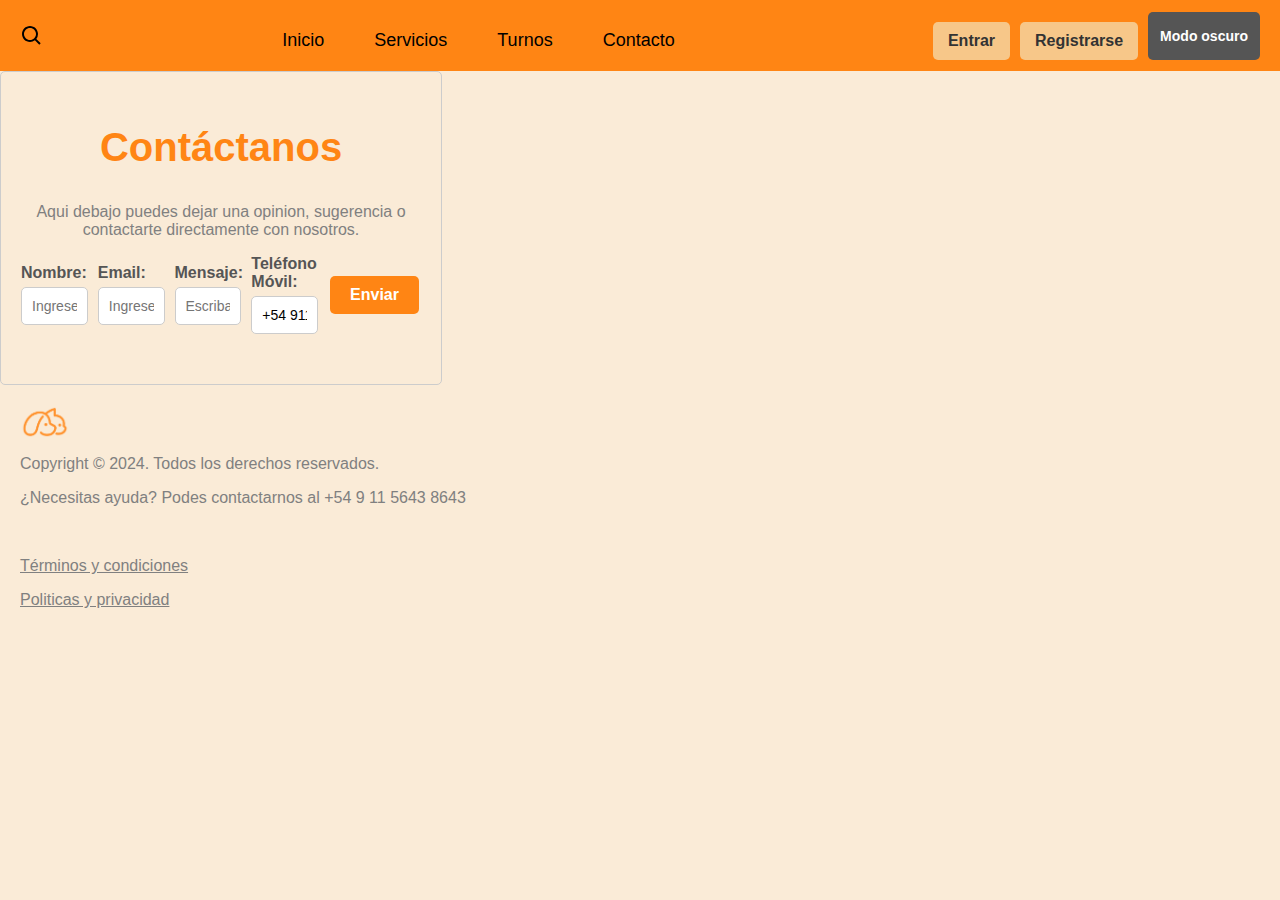
<file: contacto.html>
<!DOCTYPE html>
<html lang="en">
<head>
    <meta charset="UTF-8">
    <meta name="viewport" content="width=device-width, initial-scale=1.0">
    <meta name = "description" content="Sitio web de PetPals, el sitio web ideal para contratar servicios para tu mascota. Donde las mascotas son nuestra prioridad.">
    <meta name = "keywords" content="Pagina, Web, PetPals, animal, mascota, perro, gato, servicios, dueños, Argentina">
    <meta name="canonical" content="www.PetPals.com">
    <meta name="robots" content="www.PetPals.com">
    <meta name="author" content="Carolina Vazquez">
    <meta name="publisher" content="PetPals">
    <title> Petpals</title>
    <link rel="stylesheet" href="styles.css">
    <script src="script.js"></script>
    <title>Contacto</title>
</head>

<body>
    <nav class="navbar">
        <div class="navbar-left">
            <img src="./img/search-regular-24.png" alt="Buscar" class="lupa-icon">
        </div>
        
        <button class="navbar-toggle" aria-label="Abrir menú">
            <span class="navbar-toggle-icon"></span>
            <span class="navbar-toggle-icon"></span>
            <span class="navbar-toggle-icon"></span>
        </button>
    
        <ul class="navbar-center">
            <li><a href="index.html">Inicio</a></li>
            <li><a href="servicios.html">Servicios</a></li>
            <li><a href="turnos.html">Turnos</a></li>
            <li><a href="#">Contacto</a></li>
        </ul>
    
        <div class="navbar-right">
            <a href="iniciosesion.html"><button class="btn"><b>Entrar</b></button></a>
            <a href="registrarse.html"><button class="btn"><b>Registrarse</b></button></a>
            <button id="bdark" class="btn btn-darkmode"><b>Modo oscuro</b></button>
        </div>
    </nav>
    




    <form action="index.html" onsubmit="return enviarCorreo()">

    <div class="texto-contacto">
        <h2> Contáctanos</h2>
        <p>Aqui debajo puedes dejar una opinion, sugerencia o contactarte directamente con nosotros.</p>
    </div>
    
    <div class="fomucontacto">
        <form action="" method="post">
            <div>
                <label for="nombre"><b>Nombre:</b></label>
                <input type="text" id="nombre" name="nombre" placeholder="Ingrese su nombre" required>
            </div>
            <div>
                <label for="email"><b>Email:</b></label>
                <input type="email" id="email" name="email" placeholder="Ingrese su correo electronico" required>
            </div>
            <div>
                <label for="mensaje"><b>Mensaje:</b></label>
                <input type="text" textarea id="mensaje" name="mensaje" minlength="10" maxlength="150" placeholder="Escriba su mensaje aqui" required></textarea>
            </div>
            <div>
                <label for="telefono"><b>Teléfono Móvil:</b></label>
                <input type="text" input type="tel" id="telefono" name="telefono"  value="+54 911" placeholder="Ingrese su telefono">
            </div>
            <div>
                <button type="submit" class="boton-contacto"><b>Enviar</b></button>
            </div>
        </form>
    </div>


        <footer>
            <div class="footer-box">
                <img src="img/Mesa de trabajo 1_5@3x.png" alt="logochiquito">        
            </div> 
    
                <p>Copyright © 2024. Todos los derechos reservados.</p> 
                <p>¿Necesitas ayuda? Podes contactarnos al +54 9 11 5643 8643</p> <br>
                <p> <u>Términos y condiciones</u></p>
                <p> <u>Politicas y privacidad</u></p>
        </footer>

        <script>
            const bdark = document.querySelector ('#bdark'); 
            const body = document.querySelector ('body');
            bdark.addEventListener ('click', e =>{
                body.classList.toggle('darkmode');
            });          
        </script>

        <script src="script.js"></script>
</body>
</html>
</file>
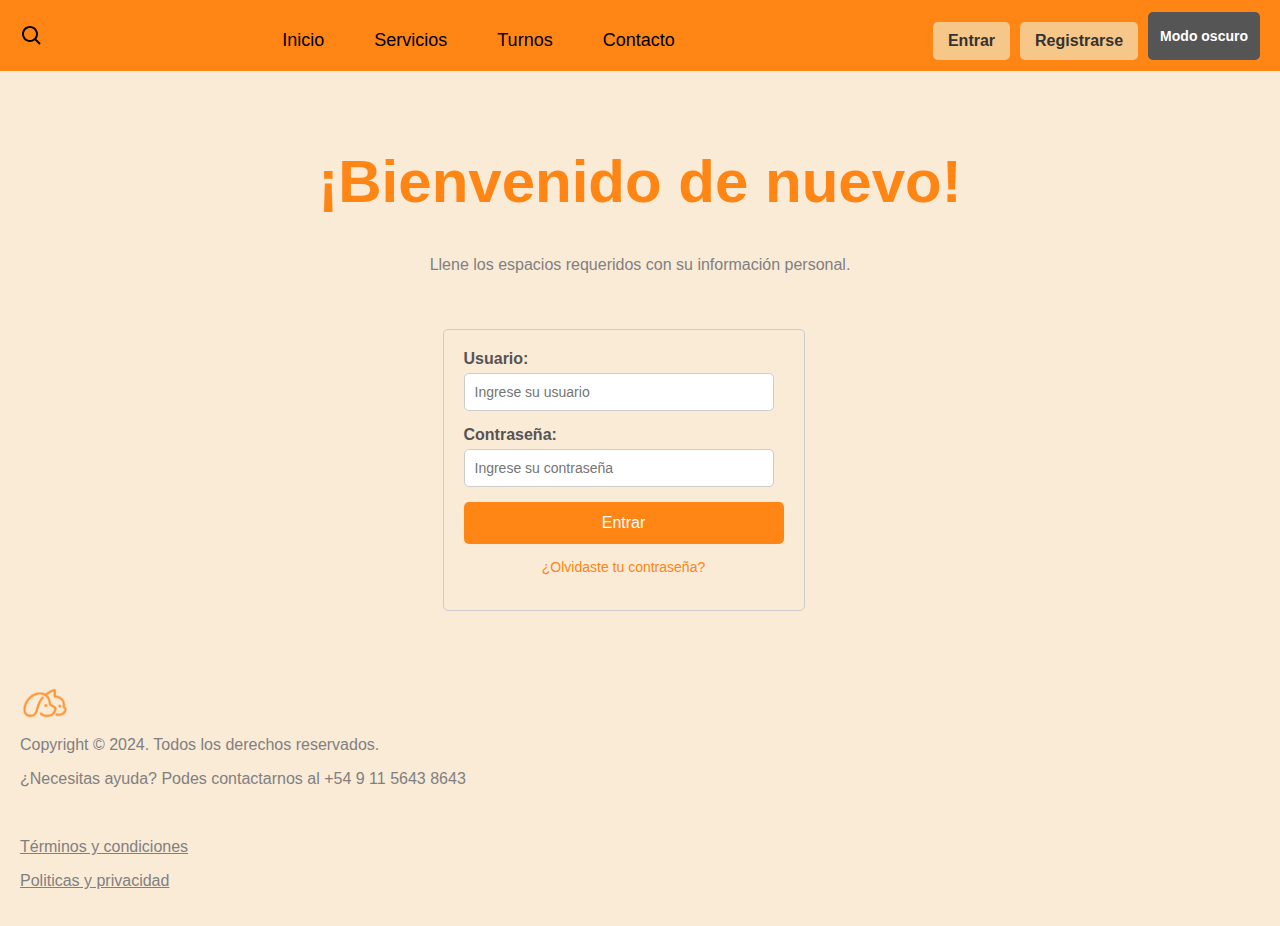
<file: iniciosesion.html>
<!DOCTYPE html>
<html lang="en">
<head>
    <meta charset="UTF-8">
    <meta name="viewport" content="width=device-width, initial-scale=1.0">
    <meta name = "description" content="Sitio web de PetPals, el sitio web ideal para contratar servicios para tu mascota. Donde las mascotas son nuestra prioridad.">
    <meta name = "keywords" content="Pagina, Web, PetPals, animal, mascota, perro, gato, servicios, dueños, Argentina">
    <meta name="canonical" content="www.PetPals.com">
    <meta name="robots" content="www.PetPals.com">
    <meta name="author" content="Carolina Vazquez">
    <meta name="publisher" content="PetPals">
    <title> Petpals</title>
    <link rel="stylesheet" href="styles.css">
    <script src="script.js"></script>
    <title>Iniciar Sesion</title>
</head>

<body>
    <nav class="navbar">
        <div class="navbar-left">
            <img src="./img/search-regular-24.png" alt="Buscar" class="lupa-icon">
        </div>
        
        <button class="navbar-toggle" aria-label="Abrir menú">
            <span class="navbar-toggle-icon"></span>
            <span class="navbar-toggle-icon"></span>
            <span class="navbar-toggle-icon"></span>
        </button>
    
        <ul class="navbar-center">
            <li><a href="index.html">Inicio</a></li>
            <li><a href="servicios.html">Servicios</a></li>
            <li><a href="turnos.html">Turnos</a></li>
            <li><a href="contacto.html">Contacto</a></li>
        </ul>
    
        <div class="navbar-right">
            <a href="#"><button class="btn"><b>Entrar</b></button></a>
            <a href="registrarse.html"><button class="btn"><b>Registrarse</b></button></a>
            <button id="bdark" class="btn btn-darkmode"><b>Modo oscuro</b></button>
        </div>
    </nav>
    

    <br>
    <br>


    <header> 
        <div class="spacer"></div>
            <div class="centrado">
                <h1>¡Bienvenido de nuevo!</h1>
                <p>Llene los espacios requeridos con su información personal.</p>
            </div>
        </header>




        
        <div class="formuiniciosesion">
            <form id="loginForm" action="index.html" method="post">
                <div class="grupo-login-unico">
                    <label for="usuario">Usuario:</label>
                    <input type="text" id="usuario" name="usuario" placeholder="Ingrese su usuario" required minlength="5">
                </div>
                <div class="grupo-login-unico">
                    <label for="contrasena">Contraseña:</label>
                    <input type="password" id="contrasena" name="contrasena" placeholder="Ingrese su contraseña" required minlength="5">
                </div>
                <div class="grupo-login-unico">
                    <button type="submit" class="btn-login-unico">Entrar</button>
                </div>
                <div class="grupo-login-unico">
                    <a href="#">¿Olvidaste tu contraseña?</a>
                </div>
            </form>
        </div>

        <footer>
            <div class="footer-box">
                <img src="img/Mesa de trabajo 1_5@3x.png" alt="logochiquito">        
            </div> 
    
                <p>Copyright © 2024. Todos los derechos reservados.</p> 
                <p>¿Necesitas ayuda? Podes contactarnos al +54 9 11 5643 8643</p> <br>
                <p> <u>Términos y condiciones</u></p>
                <p> <u>Politicas y privacidad</u></p>
        </footer>

        <script>
            const bdark = document.querySelector ('#bdark'); 
            const body = document.querySelector ('body');
            bdark.addEventListener ('click', e =>{
                body.classList.toggle('darkmode');
            });          
        </script>
</body>
</html>
</file>
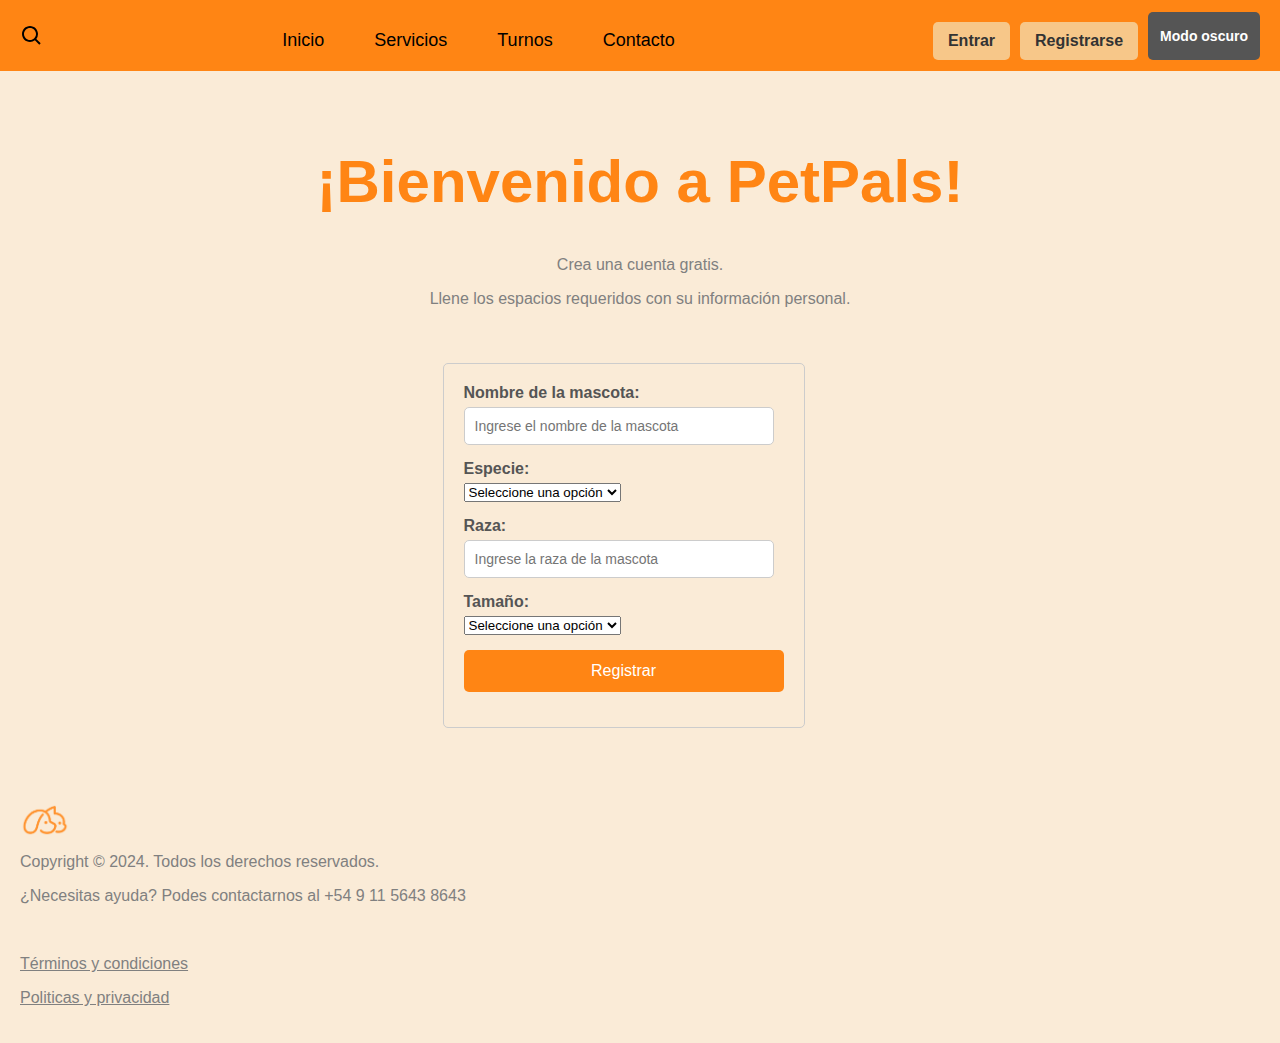
<file: registrarmascota.html>
<!DOCTYPE html>
<html lang="en">
<head>
    <meta charset="UTF-8">
    <meta name="viewport" content="width=device-width, initial-scale=1.0">
    <meta name = "description" content="Sitio web de PetPals, el sitio web ideal para contratar servicios para tu mascota. Donde las mascotas son nuestra prioridad.">
    <meta name = "keywords" content="Pagina, Web, PetPals, animal, mascota, perro, gato, servicios, dueños, Argentina">
    <meta name="canonical" content="www.PetPals.com">
    <meta name="robots" content="www.PetPals.com">
    <meta name="author" content="Carolina Vazquez">
    <meta name="publisher" content="PetPals">
    <title> Petpals</title>
    <link rel="stylesheet" href="styles.css">
    <script src="script.js"></script>
    <title>Registrarse</title>
</head>

<body>
    <nav class="navbar">
        <div class="navbar-left">
            <img src="./img/search-regular-24.png" alt="Buscar" class="lupa-icon">
        </div>
        
        <button class="navbar-toggle" aria-label="Abrir menú">
            <span class="navbar-toggle-icon"></span>
            <span class="navbar-toggle-icon"></span>
            <span class="navbar-toggle-icon"></span>
        </button>
    
        <ul class="navbar-center">
            <li><a href="index.html">Inicio</a></li>
            <li><a href="servicios.html">Servicios</a></li>
            <li><a href="turnos.html">Turnos</a></li>
            <li><a href="contacto.html">Contacto</a></li>
        </ul>
    
        <div class="navbar-right">
            <a href="iniciosesion.html"><button class="btn"><b>Entrar</b></button></a>
            <a href="registrarse.html"><button class="btn"><b>Registrarse</b></button></a>
            <button id="bdark" class="btn btn-darkmode"><b>Modo oscuro</b></button>
        </div>
    </nav>
    

    <br>
    <br>


    <header> 
        <div class="spacer"></div>
            <div class="centrado">
                <h1>¡Bienvenido a PetPals!</h1>
                <p>Crea una cuenta gratis.</p>
                <p>Llene los espacios requeridos con su información personal.</p>
            </div>
        </header>



        <div class="formu-registro">
            <form action="index.html" method="post">
                <div class="grupo-registro-unico">
                    <label for="nombre-mascota">Nombre de la mascota:</label>
                    <input type="text" id="nombre-mascota" name="nombre-mascota" placeholder="Ingrese el nombre de la mascota" required>
                </div>
                <div class="grupo-registro-unico">
                    <label for="especie">Especie:</label>
                    <select id="especie" name="especie" required>
                        <option value="">Seleccione una opción</option>
                        <option value="perro">Perro</option>
                        <option value="gato">Gato</option>
                    </select>
                </div>
                <div class="grupo-registro-unico">
                    <label for="raza">Raza:</label>
                    <input type="text" id="raza" name="raza" placeholder="Ingrese la raza de la mascota" required>
                </div>
                <div class="grupo-registro-unico">
                    <label for="tamanio">Tamaño:</label>
                    <select id="especie" name="especie" required>
                        <option value="">Seleccione una opción</option>
                        <option value="Pequeño">Pequeño</option>
                        <option value="Mediano">Mediano</option>
                        <option value="Grande">Grande</option>
                    </select>
                </div>
                <div class="grupo-registro-unico">
                    <button type="submit" class="btn-registrar-unico">Registrar</button>
                </div>
            </form>
        </div>
        
        


        <footer>
            <div class="footer-box">
                <img src="img/Mesa de trabajo 1_5@3x.png" alt="logochiquito">        
            </div> 
    
                <p>Copyright © 2024. Todos los derechos reservados.</p> 
                <p>¿Necesitas ayuda? Podes contactarnos al +54 9 11 5643 8643</p> <br>
                <p> <u>Términos y condiciones</u></p>
                <p> <u>Politicas y privacidad</u></p>
        </footer>

        <script>
            const bdark = document.querySelector ('#bdark'); 
            const body = document.querySelector ('body');
            bdark.addEventListener ('click', e =>{
                body.classList.toggle('darkmode');
            });          
        </script>
</body>
</html>
</file>
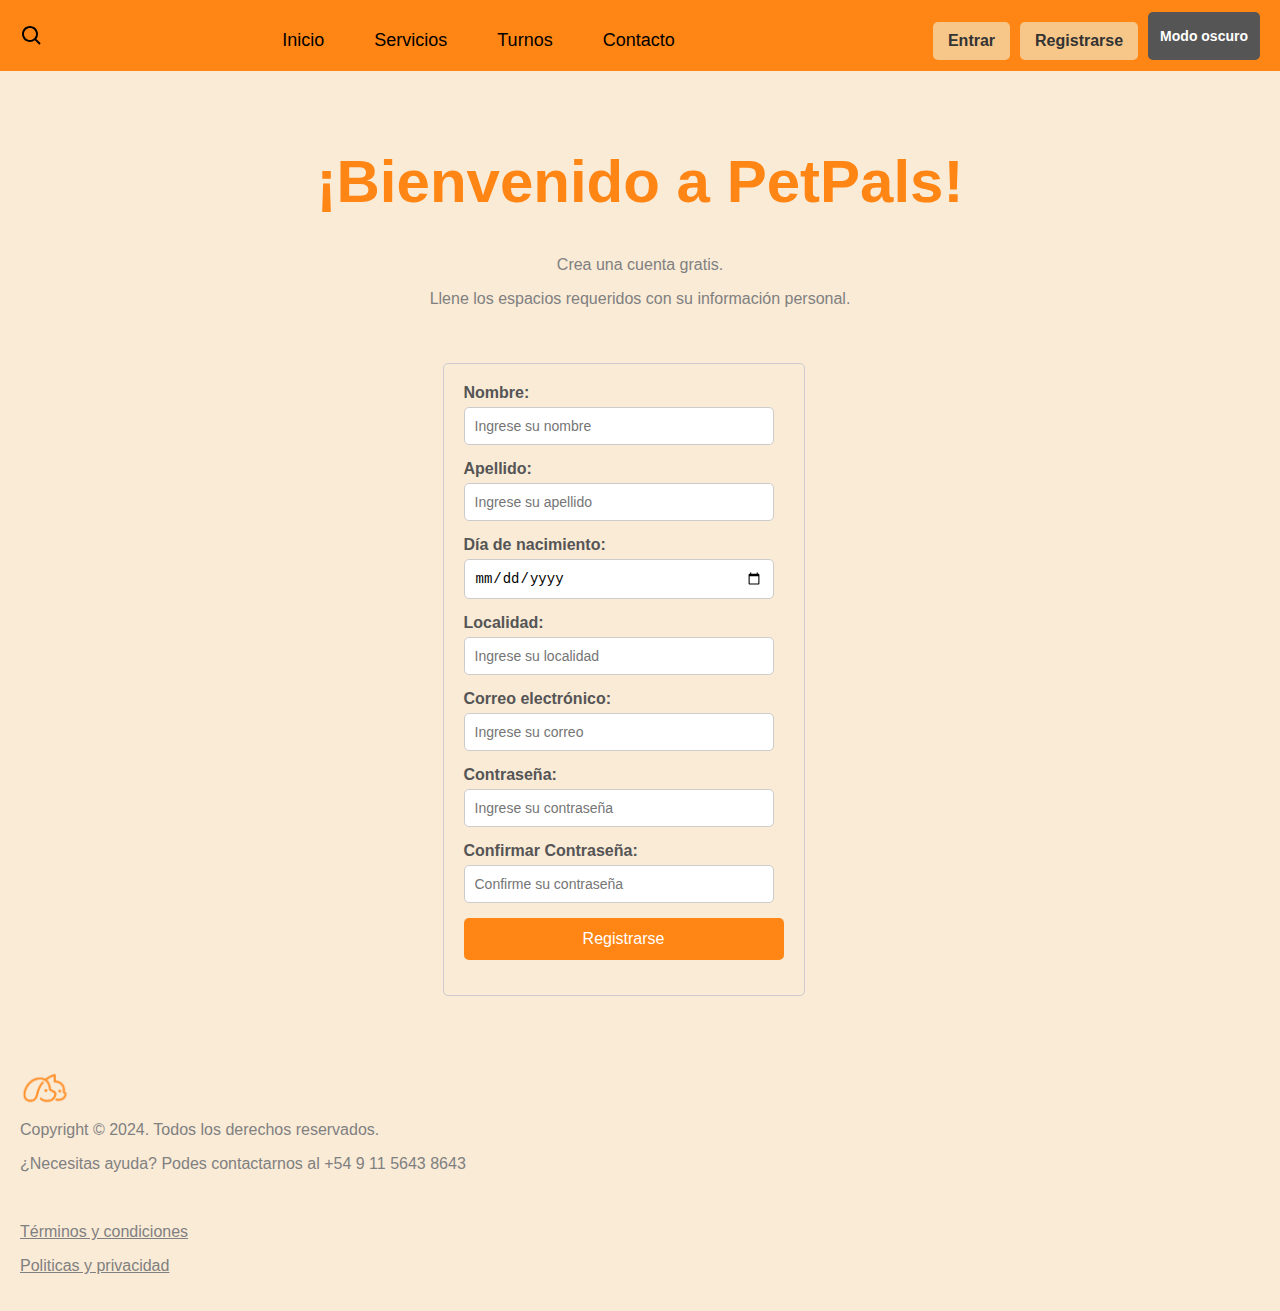
<file: registrarse.html>
<!DOCTYPE html>
<html lang="en">
<head>
    <meta charset="UTF-8">
    <meta name="viewport" content="width=device-width, initial-scale=1.0">
    <meta name = "description" content="Sitio web de PetPals, el sitio web ideal para contratar servicios para tu mascota. Donde las mascotas son nuestra prioridad.">
    <meta name = "keywords" content="Pagina, Web, PetPals, animal, mascota, perro, gato, servicios, dueños, Argentina">
    <meta name="canonical" content="www.PetPals.com">
    <meta name="robots" content="www.PetPals.com">
    <meta name="author" content="Carolina Vazquez">
    <meta name="publisher" content="PetPals">
    <title> Petpals</title>
    <link rel="stylesheet" href="styles.css">
    <script src="script.js"></script>
    <title>Registrarse</title>
</head>

<body>
    <nav class="navbar">
        <div class="navbar-left">
            <img src="./img/search-regular-24.png" alt="Buscar" class="lupa-icon">
        </div>
        
        <button class="navbar-toggle" aria-label="Abrir menú">
            <span class="navbar-toggle-icon"></span>
            <span class="navbar-toggle-icon"></span>
            <span class="navbar-toggle-icon"></span>
        </button>
    
        <ul class="navbar-center">
            <li><a href="index.html">Inicio</a></li>
            <li><a href="servicios.html">Servicios</a></li>
            <li><a href="turnos.html">Turnos</a></li>
            <li><a href="contacto.html">Contacto</a></li>
        </ul>
    
        <div class="navbar-right">
            <a href="iniciosesion.html"><button class="btn"><b>Entrar</b></button></a>
            <a href="#"><button class="btn"><b>Registrarse</b></button></a>
            <button id="bdark" class="btn btn-darkmode"><b>Modo oscuro</b></button>
        </div>
    </nav>
    

    <br>
    <br>


    <header> 
        <div class="spacer"></div>
            <div class="centrado">
                <h1>¡Bienvenido a PetPals!</h1>
                <p>Crea una cuenta gratis.</p>
                <p>Llene los espacios requeridos con su información personal.</p>
            </div>
        </header>



        <div class="formu-registro">
            <form action="registrarmascota.html" method="post">
                <div class="grupo-registro-unico">
                    <label for="nombre">Nombre:</label>
                    <input type="text" id="nombre" name="nombre" placeholder="Ingrese su nombre" required>
                </div>
                <div class="grupo-registro-unico">
                    <label for="apellido">Apellido:</label>
                    <input type="text" id="apellido" name="apellido" placeholder="Ingrese su apellido" required>
                </div>
                <div class="grupo-registro-unico">
                    <label for="nacimiento">Día de nacimiento:</label>
                    <input type="date" id="nacimiento" name="nacimiento" required>
                </div>
                <div class="grupo-registro-unico">
                    <label for="localidad">Localidad:</label>
                    <input type="text" id="localidad" name="localidad" placeholder="Ingrese su localidad" required>
                </div>
                <div class="grupo-registro-unico">
                    <label for="email">Correo electrónico:</label>
                    <input type="email" id="email" name="email" placeholder="Ingrese su correo" required>
                </div>
                <div class="grupo-registro-unico">
                    <label for="contrasena">Contraseña:</label>
                    <input type="password" id="contrasena" name="contrasena" placeholder="Ingrese su contraseña" required>
                </div>
                <div class="grupo-registro-unico">
                    <label for="confirmar-contrasena">Confirmar Contraseña:</label>
                    <input type="password" id="confirmar-contrasena" name="confirmar-contrasena" placeholder="Confirme su contraseña" required>
                </div>
        
                <div class="grupo-registro-unico">
                    <button type="submit" class="btn-registrar-unico">Registrarse</button>
                </div>
            </form>
        </div>
        
        


        <footer>
            <div class="footer-box">
                <img src="img/Mesa de trabajo 1_5@3x.png" alt="logochiquito">        
            </div> 
    
                <p>Copyright © 2024. Todos los derechos reservados.</p> 
                <p>¿Necesitas ayuda? Podes contactarnos al +54 9 11 5643 8643</p> <br>
                <p> <u>Términos y condiciones</u></p>
                <p> <u>Politicas y privacidad</u></p>
        </footer>

        <script>
            const bdark = document.querySelector ('#bdark'); 
            const body = document.querySelector ('body');
            bdark.addEventListener ('click', e =>{
                body.classList.toggle('darkmode');
            });          
        </script>
</body>
</html>
</file>
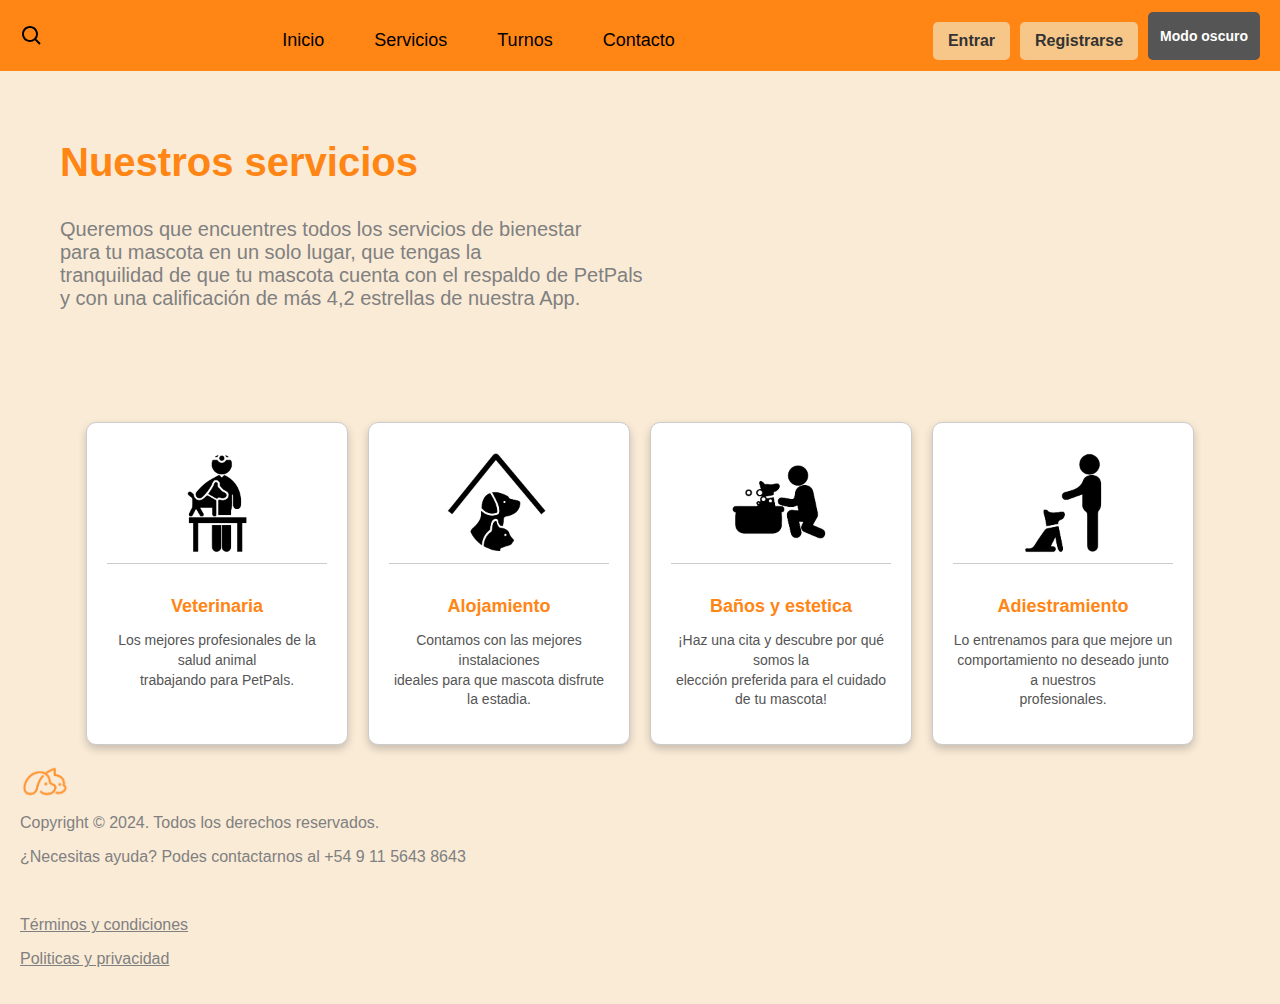
<file: servicios.html>
<!DOCTYPE html>
<html lang="en">
<head>
    <meta charset="UTF-8">
    <meta name="viewport" content="width=device-width, initial-scale=1.0">
    <meta name = "description" content="Sitio web de PetPals, el sitio web ideal para contratar servicios para tu mascota. Donde las mascotas son nuestra prioridad.">
    <meta name = "keywords" content="Pagina, Web, PetPals, animal, mascota, perro, gato, servicios, dueños, Argentina">
    <meta name="canonical" content="www.PetPals.com">
    <meta name="robots" content="www.PetPals.com">
    <meta name="author" content="Carolina Vazquez">
    <meta name="publisher" content="PetPals">
    <title> Petpals</title>
    <link rel="stylesheet" href="styles.css">
    <script src="script.js"></script>
    <title>Servicios</title>
</head>

<body>
    <nav class="navbar">
        <div class="navbar-left">
            <img src="./img/search-regular-24.png" alt="Buscar" class="lupa-icon">
        </div>
        
        <button class="navbar-toggle" aria-label="Abrir menú">
            <span class="navbar-toggle-icon"></span>
            <span class="navbar-toggle-icon"></span>
            <span class="navbar-toggle-icon"></span>
        </button>
    
        <ul class="navbar-center">
            <li><a href="index.html">Inicio</a></li>
            <li><a href="#">Servicios</a></li>
            <li><a href="turnos.html">Turnos</a></li>
            <li><a href="contacto.html">Contacto</a></li>
        </ul>
    
        <div class="navbar-right">
            <a href="iniciosesion.html"><button class="btn"><b>Entrar</b></button></a>
            <a href="registrarse.html"><button class="btn"><b>Registrarse</b></button></a>
            <button id="bdark" class="btn btn-darkmode"><b>Modo oscuro</b></button>
        </div>
    </nav>
    

    <br>
    <br>

        <div class="nuestroservicios"> 
            <h2> Nuestros servicios </h2>
        </div>

        <div class="nuestroserviciostexto">
            <p> Queremos que encuentres todos los servicios de bienestar <br>
                para tu mascota en un solo lugar, que tengas la <br>
                tranquilidad de que tu mascota cuenta con el respaldo de PetPals <br>
                y con una calificación de más 4,2 estrellas de nuestra App.</p> <br> <br> <br> <br>
        </div>




            
    <div class="container">
        <div class="card" onclick="openModal()">
            <img src="img/vet.png" alt="Imagen 1">
            <div class="textcard"><h3>Veterinaria</h3></div>
            <p>Los mejores profesionales de la salud animal <br>trabajando para PetPals.</p>
        </div>
        <div class="card" onclick="openModal()">
            <img src="img/aloja.png" alt="Imagen 2">
            <div class="textcard"><h3>Alojamiento</h3></div>
            <p>Contamos con las mejores instalaciones <br>ideales para que mascota disfrute la estadia.</p>
        </div>
        <div class="card" onclick="openModal()">
            <img src="img/baño.png" alt="Imagen 3">
            <div class="textcard"><h3>Baños y estetica</h3></div>
            <p>¡Haz una cita y descubre por qué somos la <br>elección preferida para el cuidado de tu mascota!</p>
        </div>
        <div class="card" onclick="openModal()">
            <img src="img/adiestra.png" alt="Imagen 4">
            <div class="textcard"><h3>Adiestramiento</h3></div>
            <p>Lo entrenamos para que mejore un <br>comportamiento no deseado junto a nuestros <br>profesionales.</p>
        </div>
    </div>



    <div id="myModal" class="modal">
        <div class="modal-content">
            <span class="close" onclick="closeModal()">&times;</span>
            <h2>Solicitar turno</h2>
            <form>
                <div class="form-group">
                    <label for="dia">Día:</label>
                    <input type="date" id="dia" name="dia" required>
                </div>
                <div class="form-group">
                    <label for="hora">Hora:</label>
                    <input type="time" id="hora" name="hora" required>
                </div>
                <div class="form-group">
                    <label for="localidad">Localidad:</label>
                    <input type="text" id="localidad" name="localidad" placeholder="Ingrese su localidad" required>
                </div>
                <button type="submit" class="btn-submit">Enviar</button>
            </form>
        </div>
    </div>




        <footer>
            <div class="footer-box">
                <img src="img/Mesa de trabajo 1_5@3x.png" alt="logochiquito">        
            </div> 
    
                <p>Copyright © 2024. Todos los derechos reservados.</p> 
                <p>¿Necesitas ayuda? Podes contactarnos al +54 9 11 5643 8643</p> <br>
                <p> <u>Términos y condiciones</u></p>
                <p> <u>Politicas y privacidad</u></p>
        </footer>

        <script>
            const bdark = document.querySelector ('#bdark'); 
            const body = document.querySelector ('body');
            bdark.addEventListener ('click', e =>{
                body.classList.toggle('darkmode');
            });          
        </script>
</body>
</html>
</file>
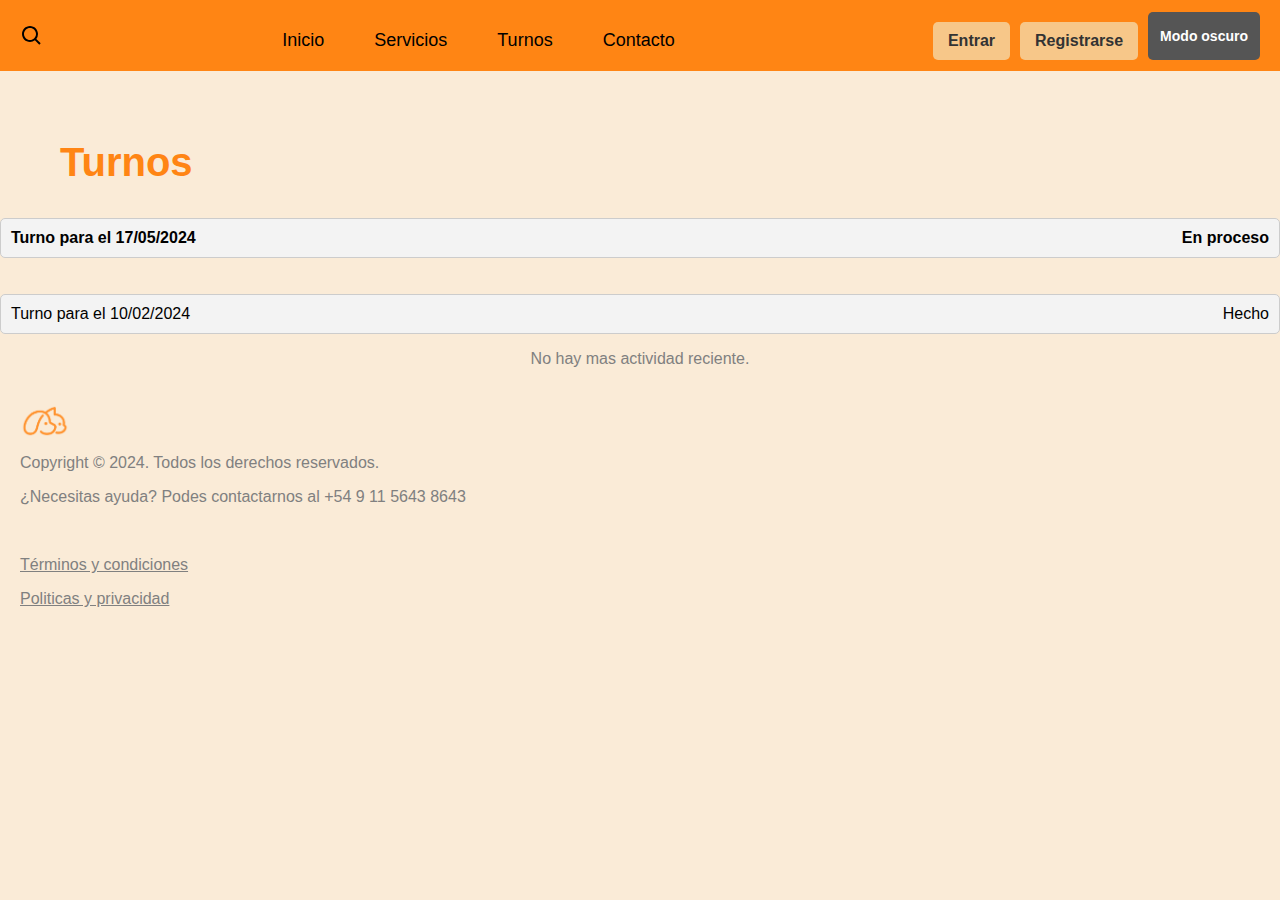
<file: turnos.html>
<!DOCTYPE html>
<html lang="en">
<head>
    <meta charset="UTF-8">
    <meta name="viewport" content="width=device-width, initial-scale=1.0">
    <meta name = "description" content="Sitio web de PetPals, el sitio web ideal para contratar servicios para tu mascota. Donde las mascotas son nuestra prioridad.">
    <meta name = "keywords" content="Pagina, Web, PetPals, animal, mascota, perro, gato, servicios, dueños, Argentina">
    <meta name="canonical" content="www.PetPals.com">
    <meta name="robots" content="www.PetPals.com">
    <meta name="author" content="Carolina Vazquez">
    <meta name="publisher" content="PetPals">
    <title> Petpals</title>
    <link rel="stylesheet" href="styles.css">
    <script src="script.js"></script>
    <title>Turnos</title>
</head>

<body>
    <nav class="navbar">
        <div class="navbar-left">
            <img src="./img/search-regular-24.png" alt="Buscar" class="lupa-icon">
        </div>
        
        <button class="navbar-toggle" aria-label="Abrir menú">
            <span class="navbar-toggle-icon"></span>
            <span class="navbar-toggle-icon"></span>
            <span class="navbar-toggle-icon"></span>
        </button>
    
        <ul class="navbar-center">
            <li><a href="index.html">Inicio</a></li>
            <li><a href="servicios.html">Servicios</a></li>
            <li><a href="#">Turnos</a></li>
            <li><a href="contacto.html">Contacto</a></li>
        </ul>
    
        <div class="navbar-right">
            <a href="iniciosesion.html"><button class="btn"><b>Entrar</b></button></a>
            <a href="registrarse.html"><button class="btn"><b>Registrarse</b></button></a>
            <button id="bdark" class="btn btn-darkmode"><b>Modo oscuro</b></button>
        </div>
    </nav>
    

    <br>
    <br>


    <div class="nuestroservicios"> 
        <h2> Turnos </h2>
    </div>








    <div class="text-container" onclick="showModal()">
        <span class="text-left"><b>Turno para el 17/05/2024</b></span>
        <span class="spacer"></span>
        <span class="text-right"><b>En proceso</b></span>
    </div>
    
    <div id="modal" class="modal">
        <div class="modal-content">
            <span class="close" onclick="closeModal()">&times;</span>
            <p><b>Turno para el 17/05/2024 a las 18:30HS</b></p>
            <button onclick="editAppointment()">Editar</button>
            <button onclick="cancelAppointment()">Cancelar turno</button>
        </div>
    </div>








    
    <br>
    <br>

    <div class="text-container">
        <span class="text-left"> Turno para el 10/02/2024</span>
        <span class="spacer"></span>
        <span class="text-right"> Hecho</span>
    </div>




    <div class="actividadreciente">
        <p> No hay mas actividad reciente.</p>
    </div>
    

        <footer>
            <div class="footer-box">
                <img src="img/Mesa de trabajo 1_5@3x.png" alt="logochiquito">        
            </div> 
    
                <p>Copyright © 2024. Todos los derechos reservados.</p> 
                <p>¿Necesitas ayuda? Podes contactarnos al +54 9 11 5643 8643</p> <br>
                <p> <u>Términos y condiciones</u></p>
                <p> <u>Politicas y privacidad</u></p>
        </footer>

        <script>
            const bdark = document.querySelector ('#bdark'); 
            const body = document.querySelector ('body');
            bdark.addEventListener ('click', e =>{
                body.classList.toggle('darkmode');
            });          
        </script>
</body>
</html>
</file>
<file: styles.css>
/*General*/
body {
    margin: 0;
    padding: 0;
    font-family: Arial, sans-serif;
    background-color: antiquewhite;
}

h1 {
    font-size: 60px;
    color: #FF8514;
}

h2 {
    font-size: 40px;
    color: #FF8514;
}

h3 {
    font-size: 20px;
    color: #FF8514;
}

p {
    color: grey
}








/* Estilos para el navbar */
.navbar {
    background-color: #FF8514;
    display: flex;
    justify-content: space-between;
    align-items: center;
    padding: 10px 20px;
}

.navbar-left {
    display: flex;
    align-items: center;
}

.lupa-icon {
    width: 24px;
    height: 24px;
}

/* Estilos del menú */
.navbar-center {
    list-style-type: none;
    margin: 0;
    padding: 0;
    display: flex;
    flex-grow: 1;
    justify-content: center;
}

.navbar-center li {
    margin-right: 20px;
}

.navbar-center li a {
    color: black;
    text-decoration: none;
    font-size: 18px;
    padding: 10px 15px;
    display: block;
    position: relative;
    transition: color 0.3s ease-in-out;
}

.navbar-center li a:hover {
    color: white;
}

.navbar-center li a::after {
    content: "";
    position: absolute;
    width: 0;
    height: 2px;
    background-color: white;
    left: 0;
    bottom: 0;
    transition: width 0.3s ease-in-out;
}

.navbar-center li a:hover::after {
    width: 100%;
}



.navbar-right {
    display: flex;
    gap: 10px;
}

.btn {
    background-color: rgb(247, 199, 137);
    border: none;
    padding: 10px 15px;
    font-size: 16px;
    color: #333;
    cursor: pointer;
    border-radius: 5px;
    transition: background-color 0.3s ease-in-out;
}

.btn:hover {
    background-color: #ffcc66;
}



/*TEMA OSCURO*/
body.darkmode{
    background-color: #333;
    color: wheat;
}





/* Estilos botón de modo oscuro */
.btn-darkmode {
    background-color: #555; 
    color: white; 
    padding: 8px 12px; /* Reduce el padding para hacerlo más pequeño */
    font-size: 14px; /* Reduce el tamaño de la fuente */
}

.btn-darkmode:hover {
    background-color: #777; 
}





/* Estilos para el botón hamburguesa */
.navbar-toggle {
    display: none;
    flex-direction: column;
    cursor: pointer;
    background: none;
    border: none;
}

.navbar-toggle-icon {
    width: 25px;
    height: 3px;
    background-color: rgb(0, 0, 0);
    margin: 3px 0;
}

/* Mostrar el botón hamburguesa y ocultar el menú en pantallas pequeñas */
@media (max-width: 768px) {
    .navbar-center {
        display: none;
        flex-direction: column;
        width: 100%;
        background-color: #FF8514;
        position: absolute;
        top: 60px; /* Ajusta según la altura de tu navbar */
        left: 0;
        box-shadow: 0px 2px 5px rgba(0,0,0,0.3);
    }

    .navbar-center.active {
        display: flex;
    }

    .navbar-toggle {
        display: flex;
    }
}






/*LogoPetpal*/

.logopetpaaals {
    height: 20px; 
}

.content {
    display: flex;
    justify-content: center;
    align-items: center;
    width: 100%;
}

/* Imagen logo */
.logopetpal img {
    width: 250px; /* TAMAÑO FOTO*/
    height: auto; 
}

/* Estilo para el nombre PetPals */
.petpalnombre h1 {
    text-align: center;
}

/* Estilo para el texto centrado debajo */
.centrado {
    text-align: center;
}

/* Ajuste para el texto h3 */
.centrado h3 {
    text-align: center;
}








/* Texto nuestros servicios */
.nuestroservicios {
    font-size: 30px;
    padding-left: 60px;
}
.nuestroserviciostexto {
    font-size: 20px;
    padding-left: 60px;
}






/* Servicios en el home */
.container {
    display: grid;
}

/*Animacion hover */
.container {
    display: flex;
    flex-wrap: wrap;
    justify-content: center;
    gap: 20px;
}

.card {
    width: 200px; /* Ancho de las tarjetas */
    height: auto; 
    text-align: center;
    background-color: #fff;
    border: 1px solid #ccc;
    border-radius: 10px;
    padding: 15px; 
    box-shadow: 0 4px 8px rgba(0, 0, 0, 0.1);
    transition: background-color 0.3s ease;
}

.card img {
    width: 100%;
    height: 120px; /* TAMAÑO IMAGEN */
    object-fit: contain;
    border-bottom: 1px solid #ccc;
    margin-bottom: 10px;
}

.textcard h3 {
    font-size: 18px; 
    margin-bottom: 10px;
}

.card p {
    font-size: 14px; 
    line-height: 1.4; 
    color: #555;
}

.card:hover {
    background-color: rgb(248, 227, 189);
}











/*SERVICIOS*/
.container {
    display: flex;
    flex-wrap: wrap;
    gap: 20px;
}

.card {
    background-color: #fff;
    border-radius: 10px;
    box-shadow: 0 4px 8px rgba(0, 0, 0, 0.2);
    padding: 20px;
    width: 220px;
    cursor: pointer;
    transition: transform 0.3s ease;
}

.card:hover {
    transform: scale(1.05);
}

.modal {
    display: none; 
    position: fixed;
    z-index: 1;
    left: 0;
    top: 0;
    width: 100%;
    height: 100%;
    overflow: auto;
    background-color: rgba(0,0,0,0.4);
}

.modal-content {
    background-color: #fefefe;
    margin: 15% auto;
    padding: 20px;
    border: 1px solid #888;
    width: 80%;
    max-width: 500px;
    border-radius: 10px;
    position: relative;
}

.close {
    color: #aaa;
    position: absolute;
    top: 10px;
    right: 25px;
    font-size: 28px;
    font-weight: bold;
}

.close:hover,
.close:focus {
    color: black;
    text-decoration: none;
    cursor: pointer;
}

.form-group {
    margin-bottom: 15px;
}

label {
    display: block;
    margin-bottom: 5px;
    font-weight: bold;
    color: #555;
}

input[type="date"],
input[type="time"],
input[type="text"] {
    width: calc(100% - 10px);
    padding: 10px;
    font-size: 14px;
    border: 1px solid #ccc;
    border-radius: 5px;
    box-sizing: border-box;
}

.btn-submit {
    background-color: #FF8514;
    border: none;
    color: white;
    padding: 10px 20px;
    text-align: center;
    text-decoration: none;
    display: inline-block;
    font-size: 16px;
    cursor: pointer;
    border-radius: 5px;
    transition: background-color 0.3s ease-in-out;
}

.btn-submit:hover {
    background-color: #ffcc66;
}









/*Rectangulo info*/
.rectangulo {
    width: 100%;
    background-color: #FEEDE3;
    display: flex;
    justify-content: center;
    align-items: center;
    height: 150px; 
    box-shadow: 0 2px 4px rgba(0, 0, 0, 0.3);
}

.centrado-texto {
    text-align: center;
    font-size: 24px;
    color: #FF932F;
}








/*GALERIA*/
.galeria {
    display: grid;
    grid-template-columns: repeat(auto-fit, minmax(200px, 1fr));
    gap: 15px;
    padding: 20px;
    max-width: 1200px;
    margin: 0 auto;
}

.elemento-galeria img {
    width: 100%;
    height: auto;
    border-radius: 10px;
    transition: transform 0.3s ease;
}

/*Animacion*/
.elemento-galeria img:hover {
    transform: scale(1.05);
}








/*Rectangulo info2*/
.rectangulo2 {
    width: 100%;
    background-color: #FF932F;
    display: flex;
    justify-content: center;
    align-items: center;
    height: 100px; 
    box-shadow: 0 2px 4px rgba(0, 0, 0, 0.3);
}


.centrado-texto2 {
    text-align: center;
    font-size: 24px;
    color: #fffefd;
}








/*TURNOS*/

.text-container {
    display: flex;
    padding: 20px;
    border: 1px solid #ccc;
}

.text-left,
.text-right {
    font-size: 16px;
}

.spacer {
    flex-grow: 1;
}
.actividadreciente {
    text-align: center;
}



/* Estilos para el nuevo modal */
.modal-turno {
    display: none; 
    position: fixed; 
    z-index: 1; 
    left: 0;
    top: 0;
    width: 100%; 
    height: 100%; 
    background-color: rgba(0, 0, 0, 0.5); 
}

.modal-turno-contenido {
    background-color: white;
    margin: 15% auto;
    padding: 20px;
    border-radius: 8px;
    width: 80%;
    max-width: 400px; 
}

.cerrar-turno {
    color: red;
    float: right;
    font-size: 28px;
    font-weight: bold;
    cursor: pointer;
}

.cerrar-turno:hover,
.cerrar-turno:focus {
    color: darkred;
}





/*CONTACTO*/

.fomucontacto{
    display: flex;
    justify-content: center;
    align-items: center;
    width: 100%;
  }

  form {
    border: 1px solid #ccc;
    padding: 20px;
    border-radius: 5px;
    max-width: 400px;
    width: 100%;
}

.texto-contacto{
    text-align: center;
}

form div {
    margin-bottom: 15px;
}

label {
    display: block;
    margin-bottom: 5px;
}

input[type="text"],
input[type="email"],
input[type="tel"],
textarea {
    width: calc(100% - 10px);
    padding: 5px;
    box-sizing: border-box;
}

.boton-contacto {
    background-color: #FF8514; 
    border: none;
    color: white;
    padding: 10px 20px;
    text-align: center;
    text-decoration: none;
    display: inline-block;
    font-size: 16px;
    margin: 4px 2px;
    cursor: pointer;
    border-radius: 5px;
    transition: background-color 0.3s ease;
}

.boton-contacto:hover {
    background-color: rgb(247, 190, 117); 
}

.fomucontacto form div:last-child {
    text-align: center; /* Centra boton de enviar */
}












/*Estilo inicio sesion*/

.formuiniciosesion {
    padding: 25px;
    padding-right: 100px;
    border-radius: 10px;
    width: 320px;
    margin: 30px auto;
}

.grupo-login-unico {
    margin-bottom: 15px;
}

label {
    display: block;
    margin-bottom: 5px;
    font-weight: bold;
    color: #555;
}

input[type="text"], 
input[type="email"],
input[type="text"],
input[type="tel"],
input[type="password"] {
    width: calc(100% - 10px);
    padding: 10px;
    font-size: 14px;
    border: 1px solid #ccc;
    border-radius: 5px;
    box-sizing: border-box;
}

.btn-login-unico {
    width: 100%;
    padding: 12px;
    background-color: #FF8514;
    border: none;
    color: white;
    font-size: 16px;
    cursor: pointer;
    border-radius: 5px;
    transition: background-color 0.3s ease-in-out;
}

.btn-login-unico:hover {
    background-color: #ffcc66;
}

a {
    color: #FF8514;
    text-decoration: none;
    font-size: 14px;
    display: block;
    text-align: center;
    margin-top: 10px;
}

a:hover {
    text-decoration: underline;
}













/*Estilo formulartio registrarse*/

.formu-registro {
    padding: 25px;
    padding-right: 100px;
    border-radius: 10px;
    width: 320px;
    margin: 30px auto;
}

.btn-registrar-unico {
    width: 100%;
    padding: 12px;
    background-color: #FF8514;
    border: none;
    color: white;
    font-size: 16px;
    cursor: pointer;
    border-radius: 5px;
    transition: background-color 0.3s ease-in-out;
}

.btn-registrar-unico:hover {
    background-color: #ffcc66;
}








/*CIRCULO QUE CARGA*/

#loader {
    border: 16px solid #ffcc66;
    border-radius: 50%;
    border-top: 16px solid #FF8514;
    width: 120px;
    height: 120px;
    animation: spin 1s linear infinite; 
}

@keyframes spin {
    0% { transform: rotate(0deg); }
    100% { transform: rotate(360deg); }
}

#loaderContainer {
    display: flex;
    justify-content: center;
    align-items: center;
    height: 100%;
    width: 100%;
    position: fixed;
    top: 0;
    left: 0;
    background-color: rgba(255, 255, 255, 0.3); 
    z-index: 1000; 
}






/*FOOTER*/

footer {
    padding: 20px;
}

.footer-box {
    display: flex;
    align-items: center;
}

.footer-box img {
    width: 50px; /* tama;o imagen */
    margin-right: 10px;
}

.footer-box p {
    margin: 0;
    font-size: 16px;
}
 
  .texto1, .texto2 {
    width: 50%; 
  }












  /* Estilos para el modal */
.modal {
    display: none; 
    position: fixed;
    z-index: 1;
    left: 0;
    top: 0;
    width: 100%;
    height: 100%;
    background-color: rgba(0, 0, 0, 0.5); 
}

.modal-content {
    background-color: #fff;
    margin: 15% auto;
    padding: 20px;
    border: 1px solid #888;
    width: 80%;
    max-width: 400px;
    text-align: center;
}


.close {
    color: #aaa;
    float: right;
    font-size: 24px;
    font-weight: bold;
    cursor: pointer;
}

.close:hover, .close:focus {
    color: black;
}

.modal-content button {
    margin: 10px;
    padding: 8px 16px;
    cursor: pointer;
}

.text-container {
    padding: 10px;
    background-color: #f3f3f3; 
    border-radius: 5px;
    transition: background-color 0.3s; 
    cursor: pointer; 
}

.text-container:hover {
    background-color: #fa9a4b; 
    color: #333; 
}
</file>
